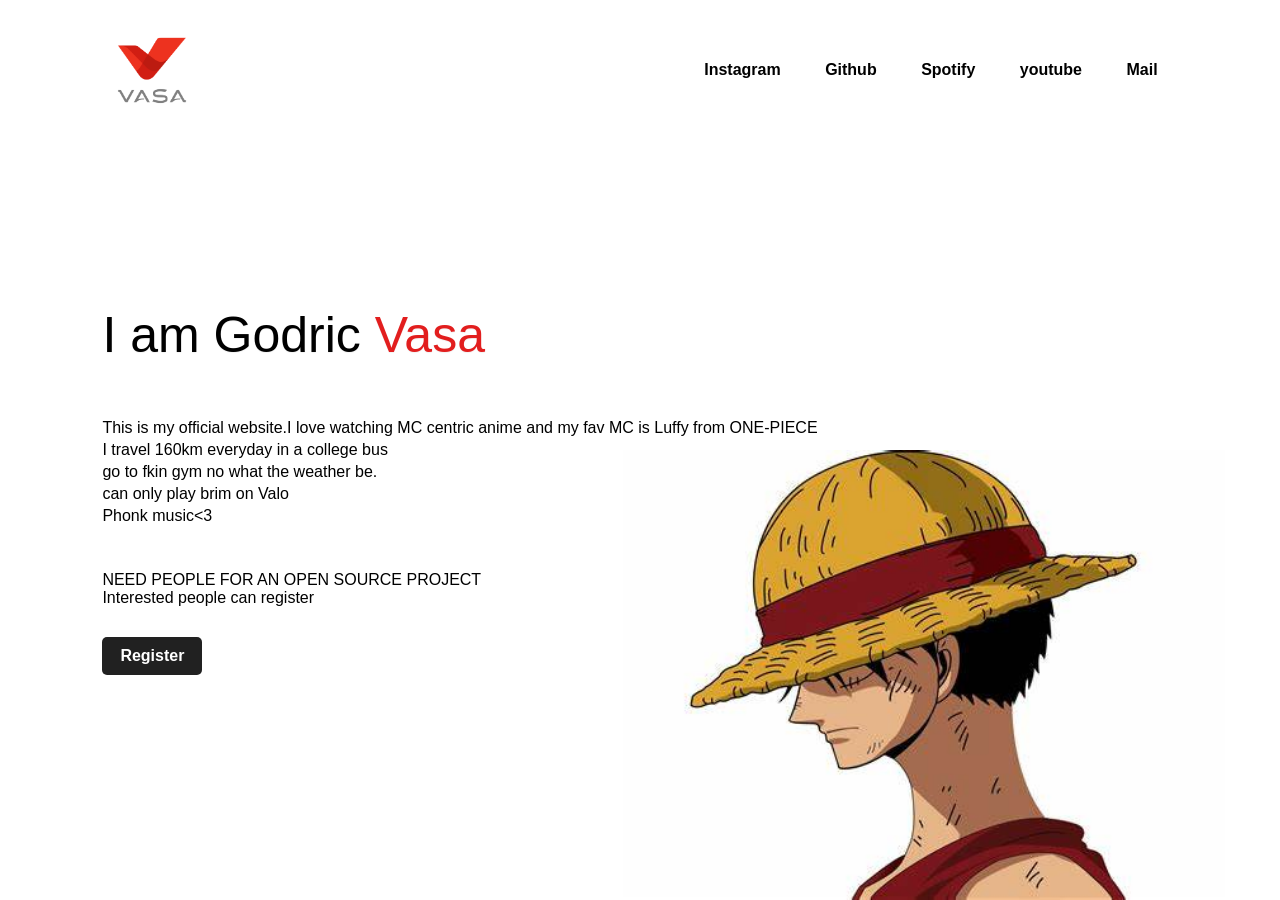
<file: portfolio/index.html>
<!DOCTYPE html>
<html lang="en">
    <head>
        <meta charset="UTF-8" />
        <meta name="viewport" content="width=device-width">
        <title>personal website</title>
        <link rel="stylesheet" href="style.css"
    </head>
    <body>
       <div class="hero">
        <nav>
            <img src="images/logo.jpg" class="logo" height="100px" width="100px">
            <u1>
                <li><a href="https://www.instagram.com/godric_vasa/" target = blank>Instagram</a></li>
                <li><a href="https://github.com/Vasanth212004/Vasanth212004.github.io"target=blank>Github</a></li>
                <li><a href="https://open.spotify.com/playlist/0gDs6AGEYsw4vjN1LSR3AP"target=blank>Spotify</a></li>
                <li><a href="https://www.youtube.com/"target=blank>youtube</a></li>
                <li><a href="https://myaccount.google.com/profile?hl=en_GB"target=blank>Mail</a></li>

            </u1>
        </nav>
       <div class="detel">
        <h1>I am Godric <span style="color:rgb(226, 30, 30)">Vasa</span></h1>
         <br>
        <p><b>This is my official website.I love watching MC centric anime and my fav MC is Luffy from ONE-PIECE</b>
            <br>I travel 160km everyday in a college bus
            <br>go to fkin gym no what the weather be.
            <br>can only play brim on Valo
            <br>Phonk music<3
            <br>
            <br>
            <br><h2>NEED PEOPLE FOR AN OPEN SOURCE PROJECT</h2>
         </p>
         <h2>Interested people can register</h2>
<a href="https://mail.google.com/mail/u/0/#chat/space/AAAA2CZI54c"target=blank>Register</a>
       </div>
       <div>
        <div class="images">
            <img src="images/shapes.jpg" class="shapes">
       <img src="images/solo.jpg" class="solo">

        </div>
       </div>
     
       
       
       
    </body>
</html>
</file>
<file: portfolio/style.css>
*{
    margin: 0;
    padding: 0;
    font: 1em sans-serif;;
}
.hero{
position: relative;
width: 100%;
height: 100vh;
background:white;
}
nav{
    display: flex;
    width: 84%;
    margin: auto;
    padding: 20px;
    align-items: center;
    justify-content: space-between;
}
nav u1 li{
    display:inline-block;
    list-style: none;
    margin: 10px 20px;
}
nav u1 li a{
    text-decoration: none;
    color: #000;
    font-weight: bold;
}
nav u1 li a:hover{
    color:red;
}
.detel{
    margin-left: 8%;
    margin-top: 13%;

}
.detel hi{
    font-size: 50px;
    color:#212121;
    margin-bottom: 20px;
}

.detel p{
    color: "#555";
    line-height: 22px;
}
h1 {
    font-size: 50px; 
    color:black; 
    text-transform: none;
    text-align: left; 
    margin: 0 0 35px 0; 
    text-shadow: 0px 1px 1px #f2f2f2;
   
      }
    .detel a{
        background: #212121;
        padding: 10px 18px;
        text-decoration: none;
        font-weight: bold;
        color:#fff;
       display: inline-block;
       margin: 30px 0 ;
       border-radius: 5px;
    }
    .images{
      width: 40%;
      height: 50%;
      position: absolute;
      bottom: 0;
      right: 100px;
     }
    .images img{
        height: 100%;
         position: absolute;
          left: 50%;
           bottom: 0;
            transform: translateX(-50%); 
        transition: bottom 2s,top 2s;

    }
    .images:hover  .solo{
        bottom:10px ;
    }
</file>
